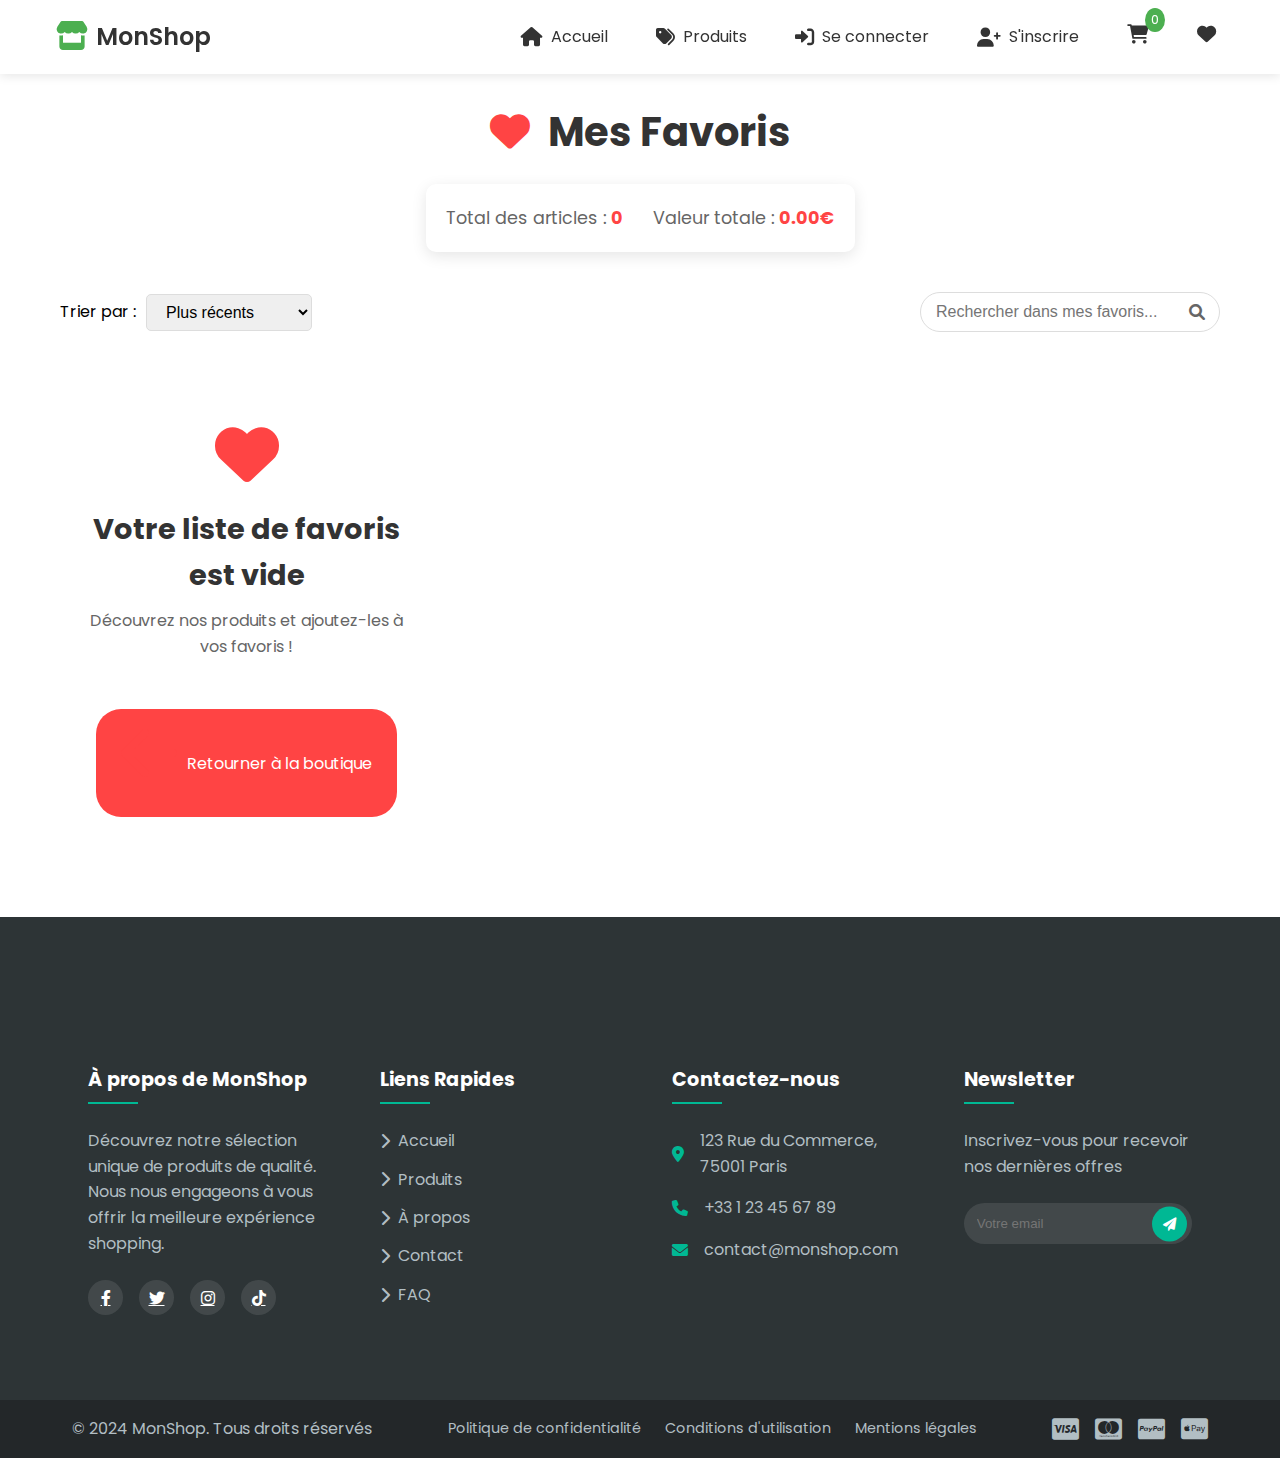
<file: fav.html>
<!DOCTYPE html>
<html lang="fr">
<head>
    <meta charset="UTF-8">
    <meta name="viewport" content="width=device-width, initial-scale=1.0">
    <title>Mes Favoris - MonShop</title>
    <link rel="stylesheet" href="https://cdnjs.cloudflare.com/ajax/libs/font-awesome/6.0.0/css/all.min.css">
    <link rel="stylesheet" href="assets/css/styles.css">
    <link rel="stylesheet" href="assets/css/wishlist.css">
</head>
<body>
    <!-- Header avec navigation -->
    <header>
        <header>
            <nav>
                <div class="logo">
                    <i class="fas fa-store"></i>
                    <span>MonShop</span>
                </div>
                <ul class="nav-links">
                    <li>
                        <a href="index.html">
                            <i class="fas fa-home"></i>
                            <span>Accueil</span>
                        </a>
                    </li>
                    <li>
                        <a href="#produits">
                            <i class="fas fa-tags"></i>
                            <span>Produits</span>
                        </a>
                    </li>
                    <li>
                        <a href="login.html">
                            <i class="fas fa-sign-in-alt"></i>
                            <span>Se connecter</span>
                        </a>
                    </li>
                    <li>
                        <a href="register.html">
                            <i class="fas fa-user-plus"></i>
                            <span>S'inscrire</span>
                        </a>
                    </li>
                    <li class="cart-icon">
                        <a href="#" id="cart-toggle">
                            <i class="fas fa-shopping-cart"></i>
                            <span class="cart-count">0</span>
                        </a>
                        <div id="mini-cart" class="mini-cart">
                            <div class="cart-header">
                                <i class="fas fa-shopping-basket"></i>
                                <span>Mon Panier</span>
                            </div>
                            <div class="cart-items">
                                <p>Voici les articles que vous avez ajoutés à votre panier.</p>
                            </div>
                            <div class="cart-total">
                                <p>Total TTC : <span id="cart-total">0.00</span>€</p>
                            </div>
                            <a href="panier.html" class="view-cart-btn">
                                <i class="fas fa-shopping-cart"></i>
                                Voir le panier
                            </a>
                        </div>
                    </li>
                    <li>
                        <a href="fav.html">
                            <i class="fas fa-heart"></i>
                            <span class="favorites-count">0</span>
                        </a>
                    </li>                
                </ul>
            </nav>
        </header>
    </header>

    <div class="wishlist-container">
        <div class="wishlist-header">
            <h1><i class="fas fa-heart pulse"></i> Mes Favoris</h1>
            <div class="wishlist-summary">
                <p>Total des articles : <span id="wishlist-count">0</span></p>
                <p>Valeur totale : <span id="wishlist-total">0.00€</span></p>
            </div>
        </div>

        <div class="wishlist-content">
            <div class="wishlist-filters">
                <div class="filter-group">
                    <label for="sortBy">Trier par :</label>
                    <select id="sortBy">
                        <option value="date-desc">Plus récents</option>
                        <option value="date-asc">Plus anciens</option>
                        <option value="price-asc">Prix croissant</option>
                        <option value="price-desc">Prix décroissant</option>
                        <option value="name">Nom</option>
                    </select>
                </div>
                <div class="search-group">
                    <input type="text" id="searchWishlist" placeholder="Rechercher dans mes favoris...">
                    <i class="fas fa-search"></i>
                </div>
            </div>

            <div class="wishlist-items-grid">
                <!-- Les articles seront ajoutés ici dynamiquement -->
            </div>
        </div>
    </div>

    <!-- Footer -->
        <footer class="footer">
            <div class="footer-waves">
                <div class="wave" id="wave1"></div>
                <div class="wave" id="wave2"></div>
                <div class="wave" id="wave3"></div>
                <div class="wave" id="wave4"></div>
            </div>
    
            <div class="footer-content">
                <!-- Section À propos -->
                <div class="footer-section">
                    <h3 class="footer-title">À propos de MonShop</h3>
                    <p class="footer-description">
                        Découvrez notre sélection unique de produits de qualité. 
                        Nous nous engageons à vous offrir la meilleure expérience shopping.
                    </p>
                    <div class="social-links">
                        <a href="#" class="social-link"><i class="fab fa-facebook-f"></i></a>
                        <a href="#" class="social-link"><i class="fab fa-twitter"></i></a>
                        <a href="#" class="social-link"><i class="fab fa-instagram"></i></a>
                        <a href="#" class="social-link"><i class="fab fa-tiktok"></i></a>
                    </div>
                </div>
        
                <!-- Section Liens Rapides -->
                <div class="footer-section">
                    <h3 class="footer-title">Liens Rapides</h3>
                    <ul class="footer-links">
                        <li><a href="#"><i class="fas fa-chevron-right"></i> Accueil</a></li>
                        <li><a href="#"><i class="fas fa-chevron-right"></i> Produits</a></li>
                        <li><a href="#"><i class="fas fa-chevron-right"></i> À propos</a></li>
                        <li><a href="#"><i class="fas fa-chevron-right"></i> Contact</a></li>
                        <li><a href="#"><i class="fas fa-chevron-right"></i> FAQ</a></li>
                    </ul>
                </div>
        
                <!-- Section Contact -->
                <div class="footer-section">
                    <h3 class="footer-title">Contactez-nous</h3>
                    <div class="contact-info">
                        <div class="contact-item">
                            <i class="fas fa-map-marker-alt"></i>
                            <p>123 Rue du Commerce, 75001 Paris</p>
                        </div>
                        <div class="contact-item">
                            <i class="fas fa-phone"></i>
                            <p>+33 1 23 45 67 89</p>
                        </div>
                        <div class="contact-item">
                            <i class="fas fa-envelope"></i>
                            <p>contact@monshop.com</p>
                        </div>
                    </div>
                </div>
        
                <!-- Section Newsletter -->
                <div class="footer-section">
                    <h3 class="footer-title">Newsletter</h3>
                    <p class="footer-description">
                        Inscrivez-vous pour recevoir nos dernières offres
                    </p>
                    <form class="newsletter-form">
                        <div class="form-group">
                            <input type="email" placeholder="Votre email" required>
                            <button type="submit">
                                <i class="fas fa-paper-plane"></i>
                            </button>
                        </div>
                    </form>
                </div>
            </div>
        
            <!-- Footer Bottom -->
            <div class="footer-bottom">
                <div class="footer-bottom-content">
                    <p class="copyright">
                        &copy; 2024 MonShop. Tous droits réservés
                    </p>
                    <div class="footer-bottom-links">
                        <a href="#">Politique de confidentialité</a>
                        <a href="#">Conditions d'utilisation</a>
                        <a href="#">Mentions légales</a>
                    </div>
                    <div class="payment-methods">
                        <i class="fab fa-cc-visa"></i>
                        <i class="fab fa-cc-mastercard"></i>
                        <i class="fab fa-cc-paypal"></i>
                        <i class="fab fa-cc-apple-pay"></i>
                    </div>
                </div>
            </div>
        </footer>

    <script src="assets/js/cart.js"></script>
    <script src="assets/js/wishlist-manager.js"></script>
    </body>
</html>
</file>
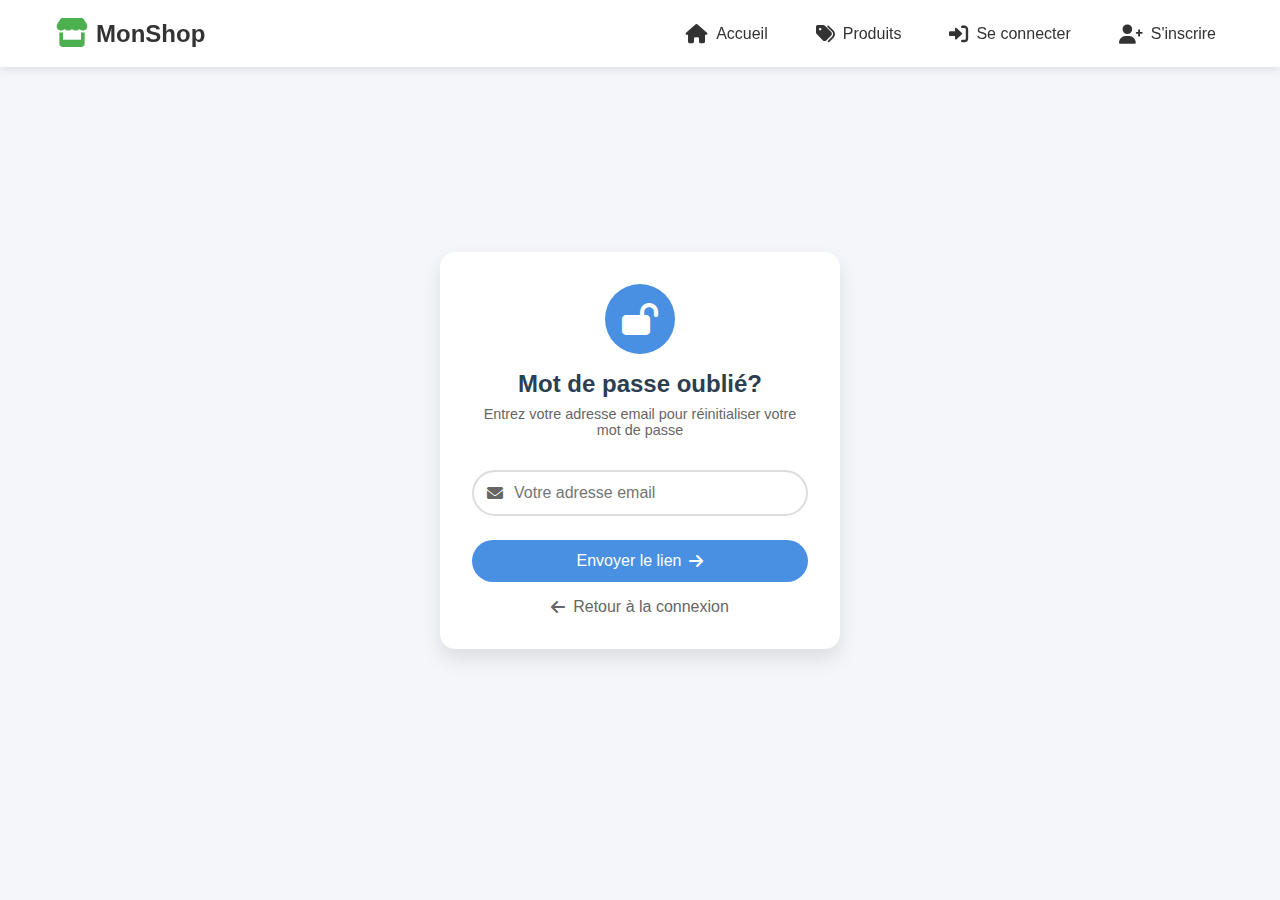
<file: forgot-password.html>
<!DOCTYPE html>
<html lang="fr">
<head>
    <meta charset="UTF-8">
    <meta name="viewport" content="width=device-width, initial-scale=1.0">
    <title>Mot de passe oublié</title>
    <link rel="stylesheet" href="https://cdnjs.cloudflare.com/ajax/libs/font-awesome/6.0.0/css/all.min.css">
    <link rel="stylesheet" href="assets/css/forgot-password.css">
</head>
<body>
    <header>
        <nav>
            <div class="logo">
                <i class="fas fa-store"></i>
                <span>MonShop</span>
            </div>
            <ul class="nav-links">
                <li>
                    <a href="index.html">
                        <i class="fas fa-home"></i>
                        <span>Accueil</span>
                    </a>
                </li>
                <li>
                    <a href="index.html#produits">
                        <i class="fas fa-tags"></i>
                        <span>Produits</span>
                    </a>
                </li>
                <li>
                    <a href="login.html">
                        <i class="fas fa-sign-in-alt"></i>
                        <span>Se connecter</span>
                    </a>
                </li>
                <li>
                    <a href="register.html">
                        <i class="fas fa-user-plus"></i>
                        <span>S'inscrire</span>
                    </a>
                </li>
            </ul>
        </nav>
    </header>

    <div class="reset-container">
        <div class="reset-card">
            <!-- État initial -->
            <div id="emailState">
                <div class="reset-header">
                    <div class="icon-container">
                        <i class="fas fa-lock-open"></i>
                    </div>
                    <h2>Mot de passe oublié?</h2>
                    <p>Entrez votre adresse email pour réinitialiser votre mot de passe</p>
                </div>

                <form id="resetForm">
                    <div class="form-group">
                        <div class="input-icon">
                            <i class="fas fa-envelope"></i>
                            <input type="email" id="email" placeholder="Votre adresse email" required>
                        </div>
                    </div>

                    <button type="submit" class="reset-button">
                        <span>Envoyer le lien</span>
                        <i class="fas fa-arrow-right"></i>
                    </button>

                    <div class="back-to-login">
                        <a href="login.html">
                            <i class="fas fa-arrow-left"></i>
                            Retour à la connexion
                        </a>
                    </div>
                </form>
            </div>

            <!-- État d'envoi -->
            <div id="sendingState" style="display: none;">
                <div class="sending-animation-container">
                    <div class="envelope-animation">
                        <div class="paper"></div>
                        <div class="envelope"></div>
                    </div>
                    <div class="sending-waves">
                        <div class="wave"></div>
                        <div class="wave"></div>
                        <div class="wave"></div>
                    </div>
                </div>
                <p class="loading-text">Envoi de l'email en cours...</p>
            </div>

            <!-- État de succès -->
            <div id="successState">
                <div class="success-animation">
                    <i class="fas fa-check"></i>
                </div>
                <h2>Email envoyé!</h2>
                <p>Veuillez vérifier votre boîte de réception pour réinitialiser votre mot de passe.</p>
                <button class="reset-button" onclick="window.location.href='login.html'">
                    Retour à la connexion
                </button>
            </div>
        </div>
    </div>

    <script>
         document.getElementById('resetForm').addEventListener('submit', function(e) {
            e.preventDefault();
            
            // Cacher l'état initial avec fondu
            const emailState = document.getElementById('emailState');
            emailState.style.opacity = '0';
            emailState.style.transition = 'opacity 0.3s ease';
            
            setTimeout(() => {
                emailState.style.display = 'none';
                
                // Afficher l'animation d'envoi
                const sendingState = document.getElementById('sendingState');
                sendingState.style.display = 'block';
                
                // Simuler l'envoi d'email
                setTimeout(() => {
                    // Transition vers l'état de succès
                    sendingState.style.opacity = '0';
                    sendingState.style.transition = 'opacity 0.3s ease';
                    
                    setTimeout(() => {
                        sendingState.style.display = 'none';
                        const successState = document.getElementById('successState');
                        successState.style.display = 'block';
                        successState.style.opacity = '0';
                        
                        // Petit délai pour l'animation
                        requestAnimationFrame(() => {
                            successState.style.opacity = '1';
                            successState.style.transition = 'opacity 0.3s ease';
                        });
                    }, 300);
                }, 3000); // Durée de l'animation d'envoi
            }, 300);
        });
    </script>
</body>
</html>
</file>
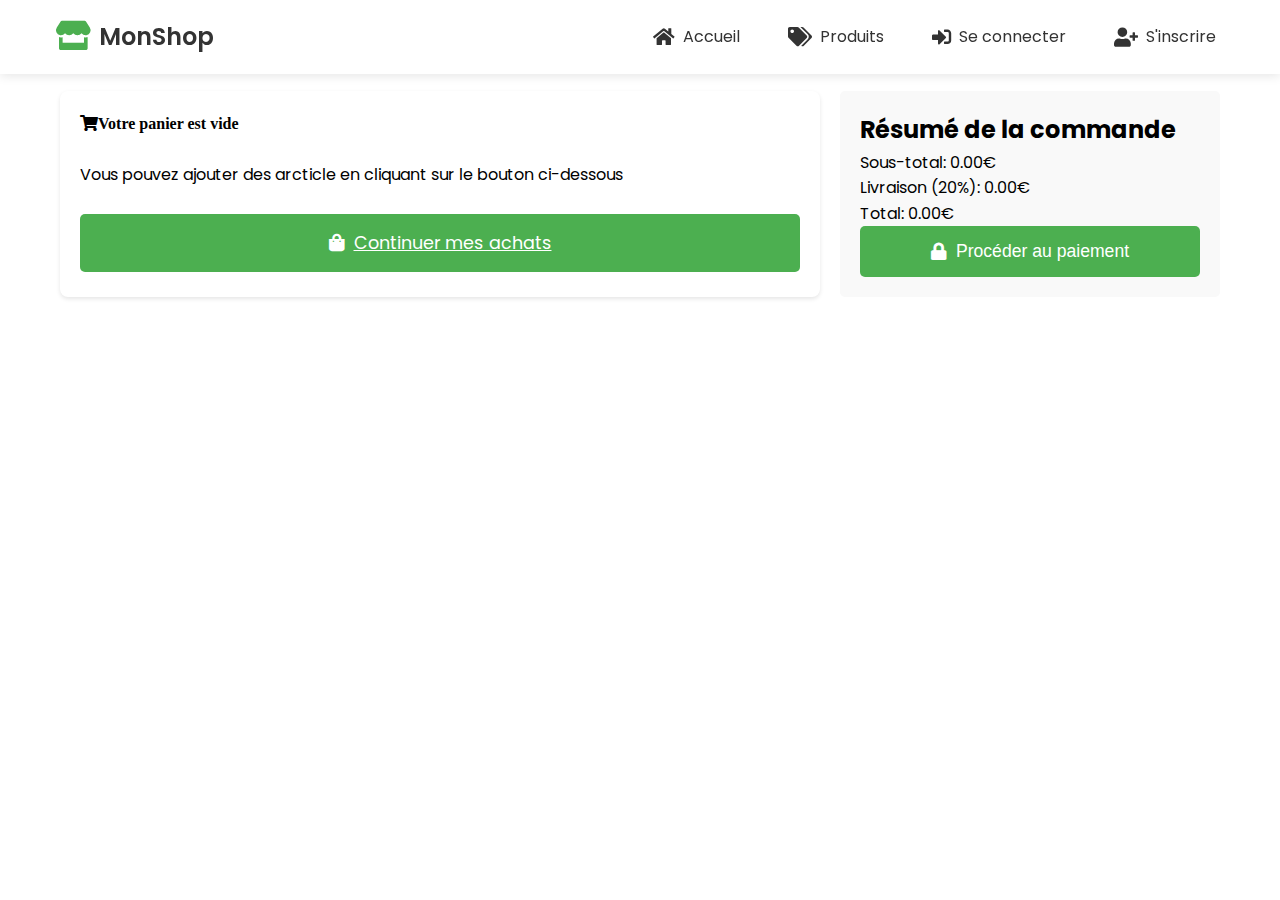
<file: panier.html>
<!DOCTYPE html>
<html lang="fr">
<head>
    <meta charset="UTF-8">
    <meta name="viewport" content="width=device-width, initial-scale=1.0">
    <title>Mon Panier - MonShop</title>
    <link rel="stylesheet" href="assets/css/styles.css">
    <link rel="stylesheet" href="https://cdnjs.cloudflare.com/ajax/libs/font-awesome/5.15.4/css/all.min.css">
</head>
<body>
    <!-- Header avec navigation -->
    <header>
        <nav>
            <div class="logo">
                <i class="fas fa-store"></i>
                <span>MonShop</span>
            </div>
            <ul class="nav-links">
                <li>
                    <a href="index.html">
                        <i class="fas fa-home"></i>
                        <span>Accueil</span>
                    </a>
                </li>
                <li>
                    <a href="index.html#produits">
                        <i class="fas fa-tags"></i>
                        <span>Produits</span>
                    </a>
                </li>
                <li>
                    <a href="login.html">
                        <i class="fas fa-sign-in-alt"></i>
                        <span>Se connecter</span>
                    </a>
                </li>
                <li>
                    <a href="register.html">
                        <i class="fas fa-user-plus"></i>
                        <span>S'inscrire</span>
                    </a>
                </li>
            </ul>
        </nav>
    </header>
    
    <main class="cart-page">
        <h1>Mon Panier</h1>
        <div class="cart-container">
            <!-- Important: cette div doit être présente -->
            <div class="cart-items-full"></div>

            <div class="cart-summary">
                <h2>Résumé de la commande</h2>
                <div class="summary-details">
                    <div class="summary-line">
                        <span>Sous-total:</span>
                        <span id="subtotal">0.00</span>€
                    </div>
                    <div class="summary-line">
                        <span>Livraison (20%):</span>
                        <span id="shipping">0.00</span>€
                    </div>
                    <div class="summary-line total">
                        <span>Total:</span>
                        <span id="total">0.00</span>€
                    </div>
                </div>
                <button class="checkout-btn">
                    <i class="fas fa-lock"></i>
                    Procéder au paiement
                </button>
            </div>
        </div>
    </main>


    <script src="assets/js/cart.js"></script>

</body>
</html>
</file>
<file: assets/css/styles.css>
@import url('https://fonts.googleapis.com/css2?family=Poppins:wght@300;400;500;600&display=swap');

/* Styles de base */
* {
    margin: 0;
    padding: 0;
    box-sizing: border-box;
}

/* Animations et styles de base */
@keyframes fadeIn {
    from { opacity: 0; }
    to { opacity: 1; }
}

@keyframes slideIn {
    from { transform: translateY(20px); opacity: 0; }
    to { transform: translateY(0); opacity: 1; }
}

/* Styles généraux */
* {
    margin: 0;
    padding: 0;
    box-sizing: border-box;
}

body {
    font-family: 'Poppins', sans-serif;
    line-height: 1.6;
}

/* Header et Navigation */
header {
    background: #ffffff;
    box-shadow: 0 2px 10px rgba(0, 0, 0, 0.1);
    position: fixed;
    width: 100%;
    top: 0;
    z-index: 1000;
}

nav {
    max-width: 1200px;
    margin: 0 auto;
    padding: 1rem;
    display: flex;
    justify-content: space-between;
    align-items: center;
}

nav ul {
    display: flex;
    list-style: none;
}

nav ul li a {
    color: white;
    text-decoration: none;
    padding: 0.5rem 1rem;
    transition: color 0.3s ease;
}

/* Logo */
.logo {
    display: flex;
    align-items: center;
    font-size: 1.5rem;
    font-weight: 600;
    color: #333;
}

.logo i {
    color: #4CAF50;
    margin-right: 0.5rem;
    font-size: 1.8rem;
}

/* Navigation links */
.nav-links {
    display: flex;
    list-style: none;
    gap: 2rem;
}

.nav-links li {
    position: relative;
}

.nav-links li a {
    text-decoration: none;
    color: #333;
    display: flex;
    align-items: center;
    gap: 0.5rem;
    padding: 0.5rem;
    transition: all 0.3s ease;
}

.nav-links li a i {
    font-size: 1.2rem;
}

.nav-links li a:hover {
    color: #4CAF50;
    transform: translateY(-2px);
}

/* Produits */
.product-card {
    border: 1px solid #ddd;
    padding: 1rem;
    border-radius: 8px;
    transition: transform 0.3s ease;
    animation: fadeIn 0.5s ease-in;
}

.product-card:hover {
    transform: translateY(-5px);
    box-shadow: 0 5px 15px rgba(0,0,0,0.1);
}

/* Section Produits */
.products-section {
    padding: 4rem 2rem;
    background: #f8f9fa;
}

.section-title {
    text-align: center;
    font-size: 2.5rem;
    margin-bottom: 3rem;
    color: #333;
    position: relative;
}

.section-title::after {
    content: '';
    position: absolute;
    bottom: -10px;
    left: 50%;
    transform: translateX(-50%);
    width: 50px;
    height: 3px;
    background: #007bff;
}

.products-container {
    display: grid;
    grid-template-columns: repeat(auto-fit, minmax(280px, 1fr));
    gap: 2rem;
    max-width: 1200px;
    margin: 0 auto;
}

/* Carte Produit */
.product-card {
    background: white;
    border-radius: 15px;
    overflow: hidden;
    box-shadow: 0 5px 15px rgba(0,0,0,0.1);
    transition: transform 0.3s ease, box-shadow 0.3s ease;
    position: relative;
}

.product-card:hover {
    transform: translateY(-10px);
    box-shadow: 0 8px 20px rgba(0,0,0,0.15);
}

/* Badge Nouveau */
.product-badge {
    position: absolute;
    top: 10px;
    left: 10px;
    background: #ff4757;
    color: white;
    padding: 5px 10px;
    border-radius: 20px;
    font-size: 0.8rem;
    z-index: 2;
}

/* Image et Overlay */
.product-image-wrapper {
    position: relative;
    padding-top: 100%;
    overflow: hidden;
}

.product-image {
    position: absolute;
    top: 0;
    left: 0;
    width: 100%;
    height: 100%;
    object-fit: cover;
    transition: transform 0.5s ease;
}

.product-card:hover .product-image {
    transform: scale(1.1);
}

.product-overlay {
    position: absolute;
    top: 0;
    left: 0;
    width: 100%;
    height: 100%;
    background: rgba(0,0,0,0.2);
    display: flex;
    align-items: center;
    justify-content: center;
    opacity: 0;
    transition: opacity 0.3s ease;
}

.product-card:hover .product-overlay {
    opacity: 1;
}

/* Boutons d'action */
.product-actions {
    display: flex;
    gap: 1rem;
}

.action-btn {
    width: 40px;
    height: 40px;
    border-radius: 50%;
    border: none;
    background: white;
    color: #333;
    display: flex;
    align-items: center;
    justify-content: center;
    cursor: pointer;
    transition: transform 0.3s ease, background 0.3s ease;
}

.action-btn:hover {
    background: #007bff;
    color: white;
    transform: translateY(-5px);
}

/* Informations Produit */
.product-info {
    padding: 1.5rem;
}

.product-category {
    color: #6c757d;
    font-size: 0.9rem;
    margin-bottom: 0.5rem;
}

.product-title {
    font-size: 1.2rem;
    margin-bottom: 0.5rem;
    color: #333;
}

.product-rating {
    color: #ffc107;
    margin-bottom: 0.5rem;
}

.product-rating span {
    color: #6c757d;
    margin-left: 5px;
}

.product-price {
    display: flex;
    align-items: center;
    gap: 1rem;
    margin-bottom: 1rem;
}

.current-price {
    font-size: 1.3rem;
    font-weight: bold;
    color: #28a745;
}

.original-price {
    color: #6c757d;
    text-decoration: line-through;
    font-size: 0.9rem;
}

.add-to-cart-btn {
    width: 100%;
    padding: 0.8rem;
    border: none;
    background: #007bff;
    color: white;
    border-radius: 5px;
    cursor: pointer;
    transition: background 0.3s ease;
}

.add-to-cart-btn:hover {
    background: #0056b3;
}

/* Animation au chargement */
@keyframes fadeInUp {
    from {
        opacity: 0;
        transform: translateY(20px);
    }
    to {
        opacity: 1;
        transform: translateY(0);
    }
}

.product-card {
    animation: fadeInUp 0.6s ease backwards;
}

/* Animation des prix */
@keyframes pulse {
    0% { transform: scale(1); }
    50% { transform: scale(1.05); }
    100% { transform: scale(1); }
}

.current-price:hover {
    animation: pulse 1s infinite;
}

/* Media Queries pour la Responsivité */
@media (max-width: 768px) {
    .products-container {
        grid-template-columns: repeat(auto-fit, minmax(250px, 1fr));
        gap: 1rem;
    }

    .product-actions {
        gap: 0.5rem;
    }

    .action-btn {
        width: 35px;
        height: 35px;
    }
}


@keyframes slideIn {
    from { transform: translateX(100%); opacity: 0; }
    to { transform: translateX(0); opacity: 1; }
}

@keyframes fadeOut {
    from { opacity: 1; }
    to { opacity: 0; }
}

.footer {
    background: #2d3436;
    color: #fff;
    position: relative;
    padding-top: 100px;
}

/* Effet de vagues */
.footer-waves {
    position: absolute;
    top: 0;
    left: 0;
    width: 100%;
    overflow: hidden;
    line-height: 0;
    transform: rotate(180deg);
}

.wave {
    position: absolute;
    width: 200%;
    height: 60px;
    background: url("data:image/svg+xml,%3Csvg xmlns='http://www.w3.org/2000/svg' viewBox='0 0 800 88.7'%3E%3Cpath d='M800 56.9c-155.5 0-204.9-50-405.5-49.9-200 0-250 49.9-394.5 49.9v31.8h800v-.2-31.6z' fill='%232d3436'/%3E%3C/svg%3E");
    background-size: 50% 100%;
    animation: wave 25s linear infinite;
    opacity: 0.2;
}

#wave1 { z-index: 5; animation-delay: 0s; }
#wave2 { z-index: 4; animation-delay: 2s; }
#wave3 { z-index: 3; animation-delay: 4s; }
#wave4 { z-index: 2; animation-delay: 6s; }

@keyframes wave {
    0% { transform: translateX(0); }
    50% { transform: translateX(-50%); }
    100% { transform: translateX(-100%); }
}

/* Contenu du Footer */
.footer-content {
    max-width: 1200px;
    margin: 0 auto;
    padding: 2rem;
    display: grid;
    grid-template-columns: repeat(auto-fit, minmax(250px, 1fr));
    gap: 2rem;
}

/* Sections du Footer */
.footer-section {
    padding: 1rem;
}

.footer-title {
    color: #fff;
    font-size: 1.2rem;
    margin-bottom: 1.5rem;
    position: relative;
    padding-bottom: 0.5rem;
}

.footer-title::after {
    content: '';
    position: absolute;
    left: 0;
    bottom: 0;
    width: 50px;
    height: 2px;
    background: #00b894;
}

.footer-description {
    color: #b2bec3;
    line-height: 1.6;
    margin-bottom: 1.5rem;
}

/* Liens Sociaux */
.social-links {
    display: flex;
    gap: 1rem;
}

.social-link {
    width: 35px;
    height: 35px;
    border-radius: 50%;
    background: rgba(255,255,255,0.1);
    display: flex;
    align-items: center;
    justify-content: center;
    color: #fff;
    transition: all 0.3s ease;
}

.social-link:hover {
    background: #00b894;
    transform: translateY(-3px);
}

/* Liens du Footer */
.footer-links {
    list-style: none;
}

.footer-links li {
    margin-bottom: 0.8rem;
}

.footer-links a {
    color: #b2bec3;
    text-decoration: none;
    transition: all 0.3s ease;
    display: flex;
    align-items: center;
    gap: 0.5rem;
}

.footer-links a:hover {
    color: #00b894;
    transform: translateX(5px);
}

/* Contact Info */
.contact-info {
    display: flex;
    flex-direction: column;
    gap: 1rem;
}

.contact-item {
    display: flex;
    align-items: center;
    gap: 1rem;
    color: #b2bec3;
}

.contact-item i {
    color: #00b894;
}

/* Newsletter */
.newsletter-form .form-group {
    position: relative;
    margin-top: 1rem;
}

.newsletter-form input {
    width: 100%;
    padding: 0.8rem;
    border: none;
    border-radius: 25px;
    background: rgba(255,255,255,0.1);
    color: #fff;
    outline: none;
}

.newsletter-form button {
    position: absolute;
    right: 5px;
    top: 50%;
    transform: translateY(-50%);
    background: #00b894;
    border: none;
    width: 35px;
    height: 35px;
    border-radius: 50%;
    color: #fff;
    cursor: pointer;
    transition: all 0.3s ease;
}

.newsletter-form button:hover {
    background: #00a884;
}

/* Footer Bottom */
.footer-bottom {
    background: #232729;
    padding: 1rem 0;
    margin-top: 2rem;
}

.footer-bottom-content {
    max-width: 1200px;
    margin: 0 auto;
    padding: 0 2rem;
    display: flex;
    justify-content: space-between;
    align-items: center;
    flex-wrap: wrap;
    gap: 1rem;
}

.copyright {
    color: #b2bec3;
}

.footer-bottom-links {
    display: flex;
    gap: 1.5rem;
}

.footer-bottom-links a {
    color: #b2bec3;
    text-decoration: none;
    font-size: 0.9rem;
    transition: color 0.3s ease;
}

.footer-bottom-links a:hover {
    color: #00b894;
}

.payment-methods {
    display: flex;
    gap: 1rem;
    font-size: 1.5rem;
}

.payment-methods i {
    color: #b2bec3;
    transition: color 0.3s ease;
}

.payment-methods i:hover {
    color: #00b894;
}

/* Media Queries */
@media (max-width: 768px) {
    .footer-content {
        grid-template-columns: 1fr;
    }

    .footer-bottom-content {
        flex-direction: column;
        text-align: center;
    }

    .footer-bottom-links {
        flex-direction: column;
        gap: 0.5rem;
    }
}

/* Panier */
.cart-icon {
    position: relative;
}

.cart-count {
    position: absolute;
    top: -8px;
    right: -8px;
    background: #4CAF50;
    color: white;
    font-size: 0.8rem;
    padding: 2px 6px;
    border-radius: 50%;
    animation: pulse 2s infinite;
}

/* Mini panier */
.mini-cart {
    display: none;
    position: absolute;
    right: 0;
    top: 100%;
    width: 300px;
    background: white;
    border-radius: 8px;
    box-shadow: 0 4px 12px rgba(0, 0, 0, 0.1);
    padding: 15px;
    z-index: 1000;
}

.cart-icon:hover .mini-cart {
    display: block;
    animation: slideDown 0.3s ease;
}

.mini-cart.active {
    display: block;
}

.cart-header {
    display: flex;
    align-items: center;
    margin-bottom: 15px;
    padding-bottom: 10px;
    border-bottom: 1px solid #eee;
}

.mini-cart-item {
    display: flex;
    align-items: center;
    padding: 10px 0;
    border-bottom: 1px solid #eee;
}

.mini-cart-item img {
    width: 50px;
    height: 50px;
    object-fit: cover;
    margin-right: 10px;
}

.cart-items {
    max-height: 200px;
    overflow-y: auto;
}

.cart-item {
    display: flex;
    align-items: center;
    padding: 10px 0;
    border-bottom: 1px solid #eee;
}

.cart-item img {
    width: 50px;
    height: 50px;
    object-fit: cover;
    margin-right: 10px;
}

.cart-total {
    margin-top: 10px;
    padding-top: 10px;
    border-top: 1px solid #eee;
}

.view-cart-btn {
    display: block;
    width: 100%;
    padding: 10px;
    background: #007bff;
    color: white;
    text-align: center;
    text-decoration: none;
    border-radius: 4px;
    margin-top: 10px;
}

.view-cart-btn:hover {
    background: #0056b3;
}

.cart-page {
    padding: 20px;
    max-width: 1200px;
    margin: 0 auto;
}

.cart-container {
    display: grid;
    grid-template-columns: 2fr 1fr;
    gap: 20px;
    margin-top: 20px;
}

.cart-item {
    display: flex;
    align-items: center;
    padding: 20px;
    border-bottom: 1px solid #eee;
    position: relative;
}

.cart-items-full {
    background: #fff;
    border-radius: 8px;
    padding: 20px;
    box-shadow: 0 2px 4px rgba(0,0,0,0.1);
}

.cart-item img {
    width: 100px;
    height: 100px;
    object-fit: cover;
    border-radius: 8px;
    margin-right: 20px;
}

/* Contrôles de quantité */
.quantity-controls {
    display: flex;
    align-items: center;
    gap: 0.5rem;
    margin: 1rem 0;
}

.quantity-controls button {
    background: #fff;
    border: 1px solid #ddd;
    border-radius: 5px;
    width: 30px;
    height: 30px;
    display: flex;
    align-items: center;
    justify-content: center;
    cursor: pointer;
    transition: all 0.3s ease;
}

.quantity-controls button:hover {
    background: #f0f0f0;
    border-color: #999;
}

.quantity-controls input {
    width: 60px;
    height: 30px;
    text-align: center;
    border: 1px solid #ddd;
    border-radius: 5px;
    font-size: 1rem;
}

.cart-summary {
    background: #f9f9f9;
    padding: 20px;
    border-radius: 5px;
    position: sticky;
    top: 20px;
}

.checkout-btn {
    width: 100%;
    padding: 15px;
    background: #4CAF50;
    color: white;
    border: none;
    border-radius: 5px;
    cursor: pointer;
    font-size: 1.1em;
    display: flex;
    align-items: center;
    justify-content: center;
    gap: 10px;
    transition: background 0.3s;
}

/* Bouton de suppression */
.remove-item {
    background: none;
    border: none;
    color: #e74c3c;
    cursor: pointer;
    font-size: 1.2rem;
    padding: 0.5rem;
    transition: color 0.3s ease;
    position: absolute;
    top: 4rem;
    right: 1rem;
}

.remove-item:hover {
    color: #c0392b;
}


.checkout-btn:hover {
    background: #218838;
}

cart-header {
    display: flex;
    align-items: center;
    gap: 0.5rem;
    padding-bottom: 1rem;
    border-bottom: 1px solid #eee;
    margin-bottom: 1rem;
}

.view-cart-btn {
    display: flex;
    align-items: center;
    justify-content: center;
    gap: 0.5rem;
    background: #4CAF50;
    color: white;
    text-decoration: none;
    padding: 0.8rem;
    border-radius: 4px;
    margin-top: 1rem;
    transition: background 0.3s ease;
}

.view-cart-btn:hover {
    background: #45a049;
}

/* Animations */
@keyframes pulse {
    0% {
        transform: scale(1);
    }
    50% {
        transform: scale(1.1);
    }
    100% {
        transform: scale(1);
    }
}

@keyframes slideDown {
    from {
        opacity: 0;
        transform: translateY(-10px);
    }
    to {
        opacity: 1;
        transform: translateY(0);
    }
}

/* Responsive */
@media (max-width: 768px) {
    .nav-links {
        gap: 1rem;
    }
    
    .nav-links li a span {
        display: none;
    }
    
    .nav-links li a i {
        font-size: 1.4rem;
    }
}

/* Styles pour la modal */
.modal {
    display: none;
    position: fixed;
    top: 0;
    left: 0;
    width: 100%;
    height: 100%;
    background-color: rgba(0, 0, 0, 0.7);
    z-index: 1000;
    overflow-y: auto;
}

.modal-content {
    background-color: white;
    margin: 5% auto;
    padding: 20px;
    width: 90%;
    max-width: 1000px;
    border-radius: 8px;
    position: relative;
    animation: modalFadeIn 0.3s ease;
}

.close-modal {
    position: absolute;
    right: 20px;
    top: 20px;
    font-size: 28px;
    cursor: pointer;
    color: #666;
    transition: color 0.3s ease;
}

.close-modal:hover {
    color: #000;
}

.modal-product-details {
    display: flex;
    gap: 30px;
}

.modal-product-image {
    flex: 0 0 40%;
}

.modal-product-image img {
    width: 100%;
    border-radius: 8px;
    object-fit: cover;
}

.modal-product-info {
    flex: 1;
}

.modal-product-title {
    font-size: 24px;
    margin-bottom: 10px;
}

.modal-product-category {
    color: #666;
    margin-bottom: 15px;
}

.modal-product-rating {
    color: #ffd700;
    margin-bottom: 15px;
}

.modal-product-price {
    margin-bottom: 20px;
}

.modal-product-price .current-price {
    font-size: 24px;
    font-weight: bold;
    color: #4CAF50;
    margin-right: 10px;
}

.modal-product-price .original-price {
    text-decoration: line-through;
    color: #999;
}

.modal-product-description {
    margin-bottom: 20px;
}

.modal-product-details-list ul {
    list-style: none;
    padding: 0;
}

.modal-product-details-list li {
    margin-bottom: 8px;
    color: #666;
}

.modal-product-actions {
    margin-top: 30px;
    display: flex;
    gap: 20px;
}

.quantity-selector {
    display: flex;
    align-items: center;
    border: 1px solid #ddd;
    border-radius: 4px;
}

.quantity-btn {
    padding: 8px 12px;
    border: none;
    background: none;
    cursor: pointer;
}

.quantity-input {
    width: 50px;
    text-align: center;
    border: none;
    border-left: 1px solid #ddd;
    border-right: 1px solid #ddd;
}

.modal-add-to-cart {
    padding: 10px 20px;
    background-color: #4CAF50;
    color: white;
    border: none;
    border-radius: 4px;
    cursor: pointer;
    transition: background-color 0.3s ease;
}

.modal-add-to-cart:hover {
    background-color: #45a049;
}


@keyframes modalFadeIn {
    from {
        opacity: 0;
        transform: translateY(-20px);
    }
    to {
        opacity: 1;
        transform: translateY(0);
    }
}

/* Responsive */
@media (max-width: 768px) {
    .modal-product-details {
        flex-direction: column;
    }
    
    .modal-product-image {
        flex: 0 0 100%;
    }
}

@keyframes slideOut {
    from {
        opacity: 1;
        transform: translateX(0);
    }
    to {
        opacity: 0;
        transform: translateX(-100%);
    }
}

/* Style du bouton wishlist */
/* Style pour le bouton wishlist */
.wishlist-btn {
    transition: all 0.3s ease;
}

.wishlist-btn.active i {
    color: #ff0000;
}

/* Animation pulse */
@keyframes pulse {
    0% { transform: scale(1); }
    50% { transform: scale(1.2); }
    100% { transform: scale(1); }
}

.pulse {
    animation: pulse 0.3s ease;
}

/* Style pour les notifications */
.notification {
    position: fixed;
    bottom: 20px;
    right: 20px;
    background-color: rgba(0, 0, 0, 0.8);
    color: white;
    padding: 10px 20px;
    border-radius: 5px;
    z-index: 1000;
    animation: fadeInOut 2s ease;
}

@keyframes fadeInOut {
    0% { opacity: 0; transform: translateY(20px); }
    15% { opacity: 1; transform: translateY(0); }
    85% { opacity: 1; transform: translateY(0); }
    100% { opacity: 0; transform: translateY(-20px); }
}

.cart-btn.has-items {
    color: #007bff; 
}

/* Styles pour les favoris */
.favorites-count {
    position: absolute;
    top: -8px;
    right: -8px;
    background-color: #ff4757;
    color: white;
    border-radius: 50%;
    padding: 2px 6px;
    font-size: 12px;
    min-width: 18px;
    text-align: center;
}

.wishlist-btn.active {
    color: #ff4444;
}

.notification {
    position: fixed;
    bottom: 20px;
    right: 20px;
    background-color: #333;
    color: white;
    padding: 12px 24px;
    border-radius: 4px;
    z-index: 1000;
    animation: fadeInOut 3s ease-in-out;
}

@keyframes fadeInOut {
    0% { opacity: 0; transform: translateY(20px); }
    15% { opacity: 1; transform: translateY(0); }
    85% { opacity: 1; transform: translateY(0); }
    100% { opacity: 0; transform: translateY(-20px); }
}

/* Styles pour la page des favoris */
.wishlist-item {
    display: flex;
    margin-bottom: 20px;
    padding: 15px;
    background: white;
    border-radius: 8px;
    box-shadow: 0 2px 5px rgba(0,0,0,0.1);
}

.wishlist-item-image {
    width: 150px;
    height: 150px;
    margin-right: 20px;
}

.wishlist-item-image img {
    width: 100%;
    height: 100%;
    object-fit: cover;
    border-radius: 4px;
}

.wishlist-item-info {
    flex: 1;
}

.wishlist-item-actions {
    display: flex;
    gap: 10px;
    margin-top: 15px;
}

.empty-wishlist {
    text-align: center;
    padding: 40px;
}

.empty-wishlist i {
    font-size: 48px;
    color: #ccc;
    margin-bottom: 20px;
}

.return-btn {
    display: inline-block;
    padding: 10px 20px;
    background-color: #007bff;
    color: white;
    text-decoration: none;
    border-radius: 4px;
    margin-top: 20px;
}

/* Style pour le compteur de favoris */
.favorites-count {
    position: absolute;
    top: -8px;
    right: -8px;
    background-color: #ff4444;
    color: white;
    border-radius: 50%;
    padding: 2px 6px;
    font-size: 12px;
    min-width: 16px;
    text-align: center;
}

/* Style pour les notifications */
.notification {
    position: fixed;
    bottom: 20px;
    right: 20px;
    background-color: #333;
    color: white;
    padding: 10px 20px;
    border-radius: 5px;
    animation: fadeInOut 3s ease-in-out;
    z-index: 1000;
}

@keyframes fadeInOut {
    0% { opacity: 0; transform: translateY(20px); }
    15% { opacity: 1; transform: translateY(0); }
    85% { opacity: 1; transform: translateY(0); }
    100% { opacity: 0; transform: translateY(-20px); }
}
</file>
<file: assets/css/wishlist.css>
.wishlist-container {
    max-width: 1200px;
    margin: 100px auto 40px;
    padding: 0 20px;
}

.wishlist-header {
    text-align: center;
    margin-bottom: 40px;
    animation: fadeInDown 0.6s ease;
}

.wishlist-header h1 {
    font-size: 2.5rem;
    color: #333;
    margin-bottom: 20px;
}

.wishlist-header i {
    color: #ff4444;
    margin-right: 10px;
}

.wishlist-summary {
    background: #fff;
    padding: 20px;
    border-radius: 10px;
    box-shadow: 0 4px 15px rgba(0,0,0,0.1);
    display: inline-flex;
    gap: 30px;
    animation: fadeInUp 0.6s ease;
}

.wishlist-summary p {
    font-size: 1.1rem;
    color: #666;
}

.wishlist-summary span {
    font-weight: bold;
    color: #ff4444;
}

.wishlist-filters {
    display: flex;
    justify-content: space-between;
    align-items: center;
    margin-bottom: 30px;
    animation: fadeInLeft 0.6s ease;
}

.filter-group {
    display: flex;
    align-items: center;
    gap: 10px;
}

.filter-group select {
    padding: 8px 15px;
    border: 1px solid #ddd;
    border-radius: 5px;
    font-size: 1rem;
    cursor: pointer;
}

.search-group {
    position: relative;
    width: 300px;
}

.search-group input {
    width: 100%;
    padding: 10px 40px 10px 15px;
    border: 1px solid #ddd;
    border-radius: 25px;
    font-size: 1rem;
}

.search-group i {
    position: absolute;
    right: 15px;
    top: 50%;
    transform: translateY(-50%);
    color: #666;
}

.wishlist-items-grid {
    display: grid;
    grid-template-columns: repeat(auto-fill, minmax(300px, 1fr));
    gap: 20px;
}

.wishlist-item-title {
    font-size: 1.2rem;
    margin-bottom: 10px;
    color: #333;
}

.wishlist-item-price {
    display: flex;
    align-items: center;
    gap: 10px;
    margin-bottom: 15px;
}


.wishlist-item-actions {
    display: flex;
    gap: 10px;
}

.action-btn {
    flex: 1;
    padding: 10px;
    border: none;
    border-radius: 5px;
    cursor: pointer;
    display: flex;
    align-items: center;
    justify-content: center;
    gap: 5px;
    transition: all 0.3s ease;
}


/* Animations */
@keyframes fadeInDown {
    from {
        opacity: 0;
        transform: translateY(-20px);
    }
    to {
        opacity: 1;
        transform: translateY(0);
    }
}

@keyframes fadeInUp {
    from {
        opacity: 0;
        transform: translateY(20px);
    }
    to {
        opacity: 1;
        transform: translateY(0);
    }
}

@keyframes fadeInLeft {
    from {
        opacity: 0;
        transform: translateX(-20px);
    }
    to {
        opacity: 1;
        transform: translateX(0);
    }
}

.empty-wishlist {
    text-align: center;
    padding: 60px 20px;
    animation: fadeIn 0.6s ease;
}

.empty-wishlist i {
    font-size: 4rem;
    color: #ff4444;
    margin-bottom: 20px;
    animation: pulse 2s infinite;
}

.empty-wishlist h2 {
    font-size: 1.8rem;
    color: #333;
    margin-bottom: 10px;
}

.empty-wishlist p {
    color: #666;
    margin-bottom: 30px;
}

.return-btn {
    display: inline-flex;
    align-items: center;
    gap: 10px;
    padding: 12px 25px;
    background: #ff4444;
    color: white;
    text-decoration: none;
    border-radius: 25px;
    transition: all 0.3s ease;
}

.return-btn:hover {
    background: #ff3333;
    transform: translateY(-2px);
}

@media (max-width: 768px) {
    .wishlist-filters {
        flex-direction: column;
        gap: 15px;
    }
    
    .search-group {
        width: 100%;
    }
    
    .wishlist-items-grid {
        grid-template-columns: 1fr;
    }
}

.wishlist-item {
    display: flex;
    background: white;
    border-radius: 10px;
    padding: 20px;
    margin-bottom: 20px;
    box-shadow: 0 2px 5px rgba(0,0,0,0.1);
    transition: transform 0.3s ease;
}

.wishlist-item:hover {
    transform: translateY(-5px);
}

.wishlist-item-image {
    width: 200px;
    min-width: 200px;
    height: 200px;
    overflow: hidden;
    border-radius: 8px;
    margin-right: 20px;
}

.wishlist-item-image img {
    width: 100%;
    height: 100%;
    object-fit: cover;
}

.wishlist-item-info {
    flex: 1;
    display: flex;
    flex-direction: column;
    justify-content: space-between;
}

.wishlist-item-header {
    margin-bottom: 10px;
}

.wishlist-item-header h3 {
    font-size: 1.4em;
    margin-bottom: 5px;
    color: #333;
}

.category {
    color: #666;
    font-size: 0.9em;
}

.product-price {
    margin: 15px 0;
}

.current-price {
    font-size: 1.3em;
    font-weight: bold;
    color: #2ecc71;
    margin-right: 10px;
}

.original-price {
    text-decoration: line-through;
    color: #999;
}

.wishlist-item-actions {
    display: flex;
    gap: 10px;
    margin-top: 15px;
}

.add-to-cart-btn, .remove-btn {
    padding: 10px 20px;
    border: none;
    border-radius: 5px;
    cursor: pointer;
    transition: background-color 0.3s ease;
}

.add-to-cart-btn {
    background-color: #2ecc71;
    color: white;
}

.add-to-cart-btn:hover {
    background-color: #27ae60;
}

.remove-btn {
    background-color: #e74c3c;
    color: white;
}

.remove-btn:hover {
    background-color: #c0392b;
}

@keyframes slideOut {
    0% {
        opacity: 1;
        transform: translateX(0);
    }
    100% {
        opacity: 0;
        transform: translateX(-100%);
    }
}
</file>
<file: assets/css/forgot-password.css>
* {
    margin: 0;
    padding: 0;
    box-sizing: border-box;
    font-family: 'Segoe UI', sans-serif;
}

body {
    background: #f5f6fa;
    min-height: 100vh;
    display: flex;
    align-items: center;
    justify-content: center;
    padding: 20px;
}

/* Header et Navigation */
header {
    background: #ffffff;
    box-shadow: 0 2px 10px rgba(0, 0, 0, 0.1);
    position: fixed;
    width: 100%;
    top: 0;
    z-index: 1000;
}

nav {
    max-width: 1200px;
    margin: 0 auto;
    padding: 1rem;
    display: flex;
    justify-content: space-between;
    align-items: center;
}

nav ul {
    display: flex;
    list-style: none;
}

nav ul li a {
    color: white;
    text-decoration: none;
    padding: 0.5rem 1rem;
    transition: color 0.3s ease;
}

/* Logo */
.logo {
    display: flex;
    align-items: center;
    font-size: 1.5rem;
    font-weight: 600;
    color: #333;
}

.logo i {
    color: #4CAF50;
    margin-right: 0.5rem;
    font-size: 1.8rem;
}

/* Navigation links */
.nav-links {
    display: flex;
    list-style: none;
    gap: 2rem;
}

.nav-links li a {
    text-decoration: none;
    color: #333;
    display: flex;
    align-items: center;
    gap: 0.5rem;
    padding: 0.5rem;
    transition: all 0.3s ease;
}

.nav-links li a i {
    font-size: 1.2rem;
}

.nav-links li a:hover {
    color: #4CAF50;
    transform: translateY(-2px);
}

.reset-container {
    width: 100%;
    max-width: 400px;
}

.reset-card {
    background: white;
    padding: 2rem;
    border-radius: 15px;
    box-shadow: 0 10px 20px rgba(0,0,0,0.1);
}

.reset-header {
    text-align: center;
    margin-bottom: 2rem;
}

.icon-container {
    width: 70px;
    height: 70px;
    background: #4a90e2;
    border-radius: 50%;
    display: flex;
    align-items: center;
    justify-content: center;
    margin: 0 auto 1rem;
}

.icon-container i {
    font-size: 2rem;
    color: white;
}

h2 {
    color: #2c3e50;
    margin-bottom: 0.5rem;
}

p {
    color: #666;
    font-size: 0.9rem;
    margin-bottom: 1.5rem;
}

.form-group {
    margin-bottom: 1.5rem;
}

.input-icon {
    position: relative;
}

.input-icon i {
    position: absolute;
    left: 15px;
    top: 50%;
    transform: translateY(-50%);
    color: #666;
}

input {
    width: 100%;
    padding: 12px 40px;
    border: 2px solid #ddd;
    border-radius: 25px;
    font-size: 1rem;
    transition: all 0.3s ease;
}

input:focus {
    border-color: #4a90e2;
    outline: none;
    box-shadow: 0 0 0 3px rgba(74, 144, 226, 0.1);
}

.reset-button {
    width: 100%;
    padding: 12px;
    background: #4a90e2;
    color: white;
    border: none;
    border-radius: 25px;
    font-size: 1rem;
    cursor: pointer;
    display: flex;
    align-items: center;
    justify-content: center;
    gap: 0.5rem;
    transition: all 0.3s ease;
}

.reset-button:hover {
    background: #357abd;
    transform: translateY(-2px);
}

.back-to-login {
    text-align: center;
    margin-top: 1rem;
}

.back-to-login a {
    color: #666;
    text-decoration: none;
    display: inline-flex;
    align-items: center;
    gap: 0.5rem;
    transition: color 0.3s ease;
}

.back-to-login a:hover {
    color: #4a90e2;
}

#sendingState, #successState {
    display: none;
    text-align: center;
    padding: 2rem 0;
}

.success-animation {
    width: 80px;
    height: 80px;
    background: #2ecc71;
    border-radius: 50%;
    display: flex;
    align-items: center;
    justify-content: center;
    margin: 0 auto 1rem;
}

.success-animation i {
    color: white;
    font-size: 2rem;
}

sending-animation-container {
    height: 200px;
    display: flex;
    flex-direction: column;
    align-items: center;
    justify-content: center;
    position: relative;
}

.envelope-animation {
    position: relative;
    width: 60px;
    height: 40px;
    perspective: 100px;
}

.envelope {
    position: absolute;
    width: 100%;
    height: 100%;
    background: #4a90e2;
    border-radius: 5px;
    animation: float 2s infinite ease-in-out;
}

.envelope::before {
    content: '';
    position: absolute;
    top: 0;
    left: 0;
    width: 0;
    height: 0;
    border-left: 30px solid transparent;
    border-right: 30px solid transparent;
    border-top: 20px solid #357abd;
    transform-origin: top;
    animation: openFlap 2s infinite ease-in-out;
}

.envelope::after {
    content: '';
    position: absolute;
    bottom: 0;
    left: 0;
    width: 0;
    height: 0;
    border-left: 30px solid transparent;
    border-right: 30px solid transparent;
    border-bottom: 20px solid #357abd;
}

.paper {
    position: absolute;
    top: 5px;
    left: 15px;
    width: 30px;
    height: 25px;
    background: white;
    border-radius: 3px;
    animation: insertPaper 2s infinite ease-in-out;
}

.sending-waves {
    position: absolute;
    top: 50%;
    left: 50%;
    transform: translate(-50%, -50%);
}

.wave {
    position: absolute;
    border: 2px solid #4a90e2;
    border-radius: 50%;
    animation: wave 2s infinite;
}

.wave:nth-child(1) { width: 80px; height: 80px; animation-delay: 0s; }
.wave:nth-child(2) { width: 60px; height: 60px; animation-delay: 0.2s; }
.wave:nth-child(3) { width: 40px; height: 40px; animation-delay: 0.4s; }

@keyframes float {
    0%, 100% { transform: translateY(0) rotateX(0); }
    50% { transform: translateY(-20px) rotateX(10deg); }
}

@keyframes openFlap {
    0%, 100% { transform: rotateX(0); }
    50% { transform: rotateX(-60deg); }
}

@keyframes insertPaper {
    0%, 100% { transform: translateY(0); opacity: 1; }
    50% { transform: translateY(-15px); opacity: 0; }
}

@keyframes wave {
    0% {
        transform: translate(-50%, -50%) scale(0.1);
        opacity: 1;
    }
    100% {
        transform: translate(-50%, -50%) scale(1);
        opacity: 0;
    }
}

/* Animation de succès améliorée */
.success-animation {
    animation: successPop 0.5s ease-out;
}

@keyframes successPop {
    0% { transform: scale(0); }
    70% { transform: scale(1.2); }
    100% { transform: scale(1); }
}

.loading-text {
    margin-top: 20px;
    color: #4a90e2;
    font-size: 1.1rem;
    animation: pulse 1.5s infinite;
}

@keyframes pulse {
    0% { opacity: 0.6; }
    50% { opacity: 1; }
    100% { opacity: 0.6; }
}
</file>
